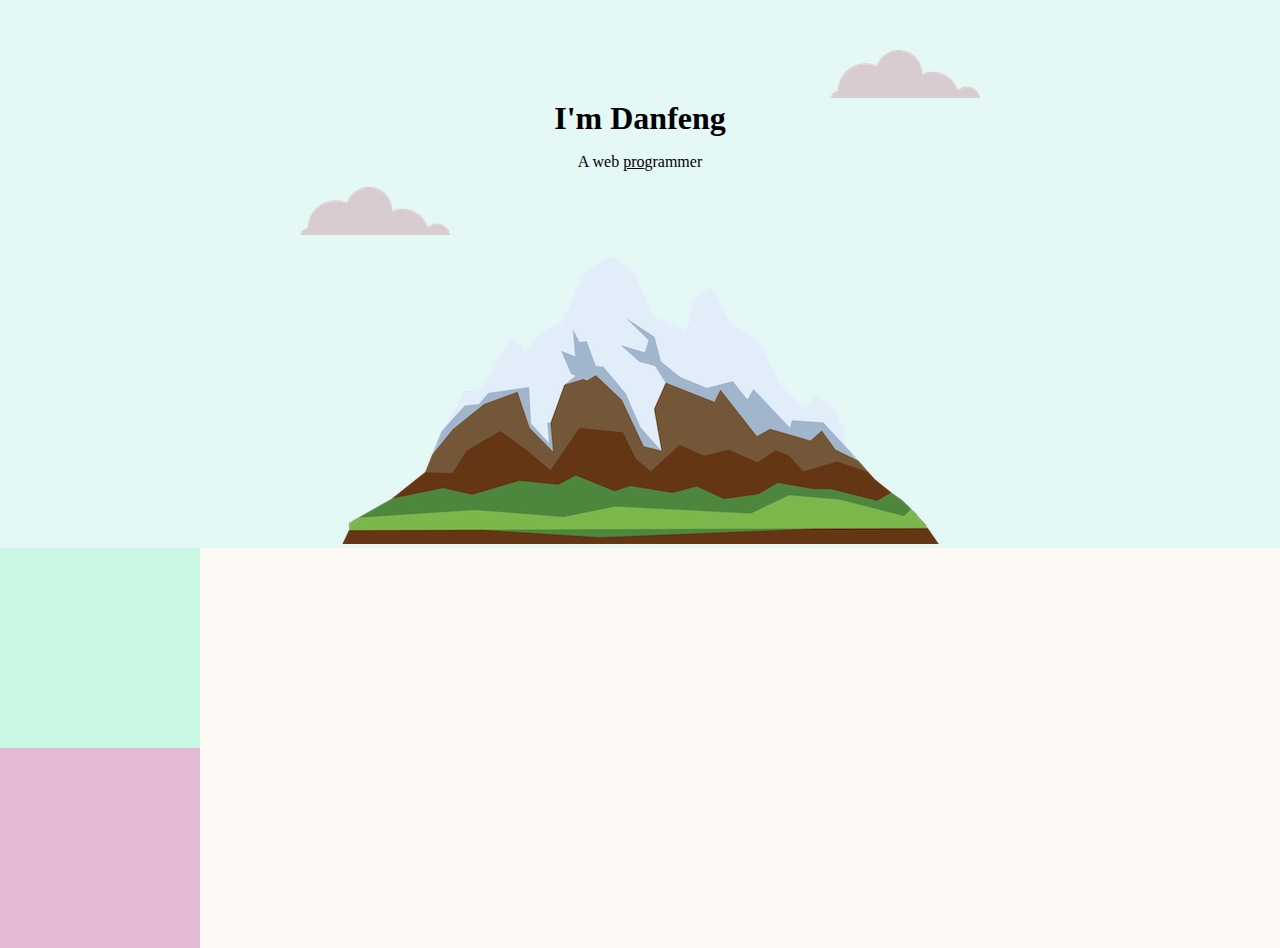
<file: CSS-MySite/index.html>
<!DOCTYPE html>
<html lang="en" dir="ltr">
  <head>
    <link rel="stylesheet" href="css/style.css">
    <link rel="icon" href="images/icon-cat.png">
    <meta charset="utf-8">
    <title>Danfeng Mu</title>
  </head>
  <body>
    <div class="top-container">
      <img class="top-cloud" src="images/cloud.png" alt="cloud">
      <h1>I'm Danfeng</h1>
      <p> A web <span class="underline">pro</span>grammer</p>
      <img class="bottom-cloud" src="images/cloud.png" alt="cloud">
      <img src="images/mountain.png" alt="mountain">
    </div>

    <div class="middle-container square-container">

    </div>
    <div class="bottom-container square-container">

    </div>
  </body>
</html>
</file>
<file: CSS-MySite/css/style.css>
body{
  background-color:#fdfaf6;
  margin: 0;
  text-align: center;
}
h1{
  margin: 0;
}
.top-container {
  background-color:#e4f9f5;
  position: relative;
  padding-top: 100px;
}
.middle-container{
  background-color:#caf7e3;
}
.bottom-container{
  background-color:#e4bad4;
}
.square-container{
  height: 200px;
  width: 200px;
}
.underline{
  text-decoration: underline;
}
.top-cloud{
  position: absolute;
  right: 300px;
  top: 50px;
}
.bottom-cloud{
  position: absolute;
  left: 300px;
}
</file>
